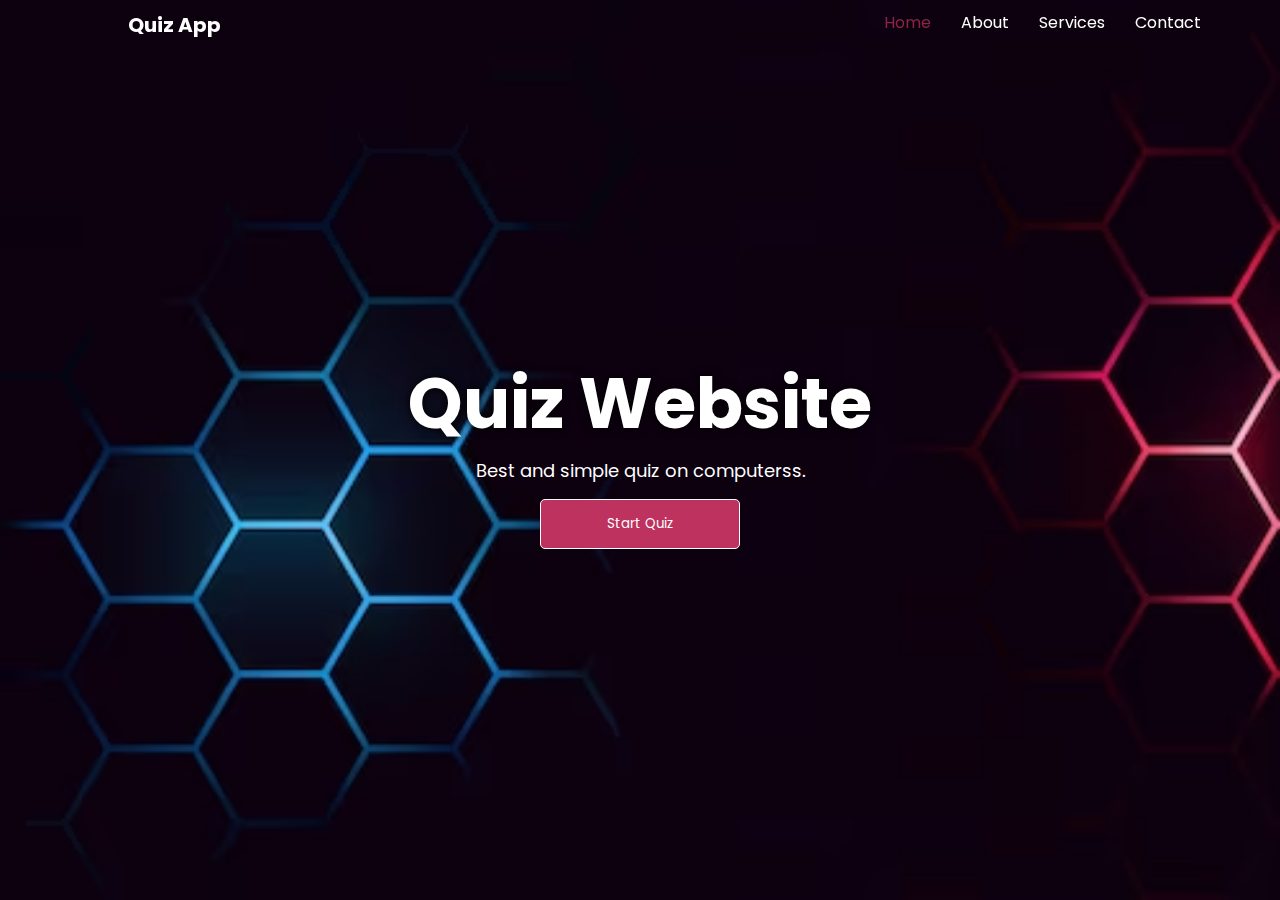
<file: Quiz-app/index.html>
<!DOCTYPE html>
<html lang="en">
  <head>
    <meta charset="UTF-8" />
    <meta name="viewport" content="width=device-width, initial-scale=1.0" />
    <title>Quiz App</title>
    <link rel="stylesheet" href="./css/style.css" />
  </head>
  <body>
    <main class="main">
      <header class="header">
        <a href="#" class="logo">Quiz App</a>

        <nav class="navbar">
            <div class="nav-list hide">
                <ul>
                    <li><a href="#" class="active">Home</a></li>
                    <li><a href="#">About</a></li>
                    <li><a href="#">Services</a></li>
                    <li><a href="#">Contact</a></li>
                  </ul>
            </div>
          <div class="hamburger">
            <span></span>
            <span></span>
            <span></span>
          </div>
        </nav>
      </header>

      <section class="welcome">
        <div>
            <h1>Quiz Website</h1>
            <p>Best and simple quiz on computerss.</p>
            <button class="start-btn">Start Quiz</button>
        </div>
        
      </section>
    </main>
    <section class="pop-up">
        <div>
            <h1>Quiz Guide</h1>
            <ol>
                <li>1. Lorem ipsum dolor sit amet consectetur adipisicing elit. </li>
                <li>2. Lorem ipsum dolor sit amet consectetur adipisicing elit. veritatis.</li>
                <li>3. Lorem ipsum dolor sit amet consecte. Explicabo, veritatis.</li>
                <li>4. Lorem ipsum  adipisicing elit. Explicabo, veritatis.</li>
                <li>5. Lorem ipsum dolor sit amet consectetur adipisicing elit.  veritatis.</li>
            </ol>
            <div class="btn">
                <button class="info-btn exit-btn">Exit Quiz</button>
                <a href="./quiz.html"><button class="info-btn continue-btn">Continue</button></a>
            </div>
        </div>
    </section>
    <script
      src="https://code.jquery.com/jquery-3.7.1.js"
      integrity="sha256-eKhayi8LEQwp4NKxN+CfCh+3qOVUtJn3QNZ0TciWLP4="
      crossorigin="anonymous"
    ></script>
    <script src="./js/script.js"></script>
  </body>
</html>
</file>
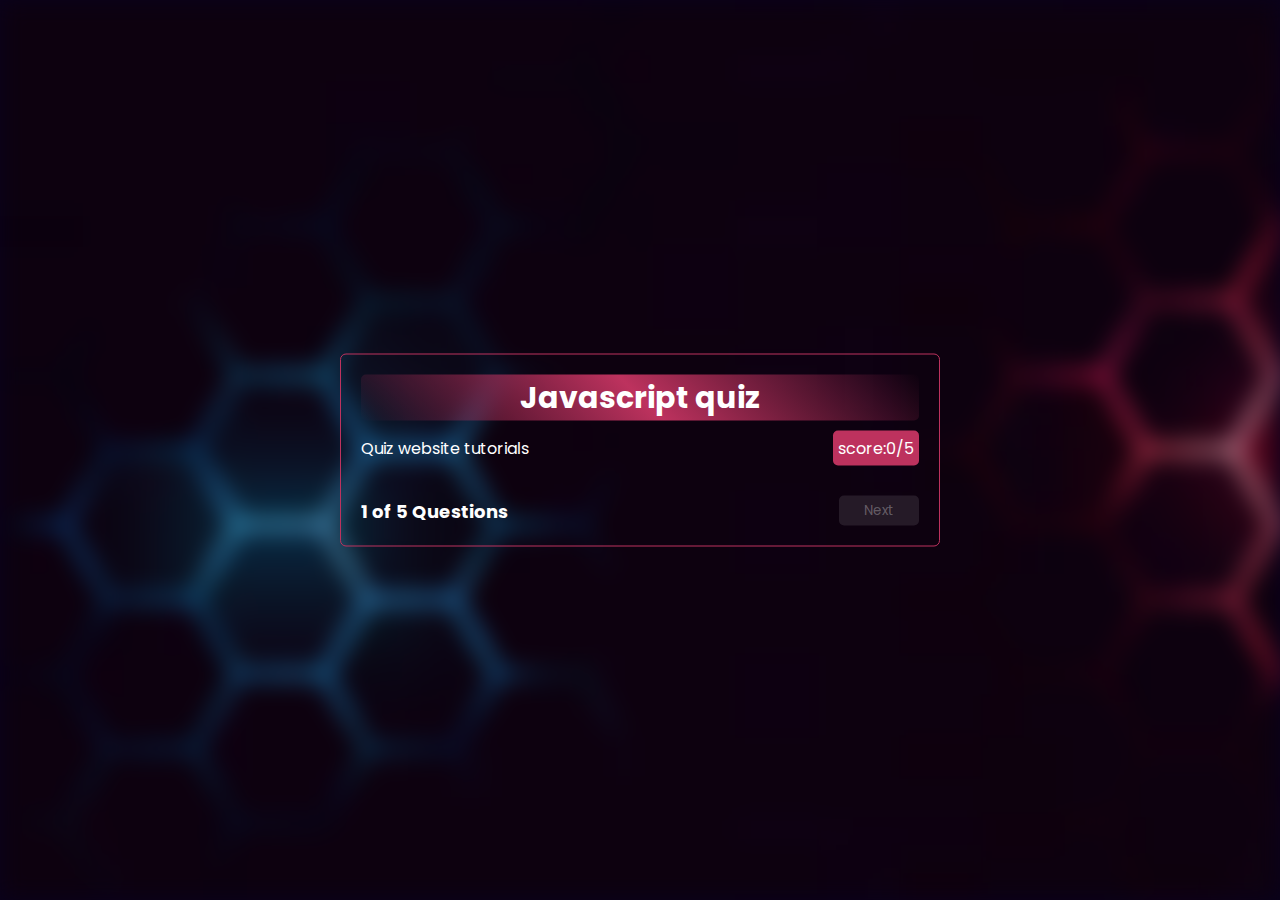
<file: Quiz-app/quiz.html>
<!DOCTYPE html>
<html lang="en">
  <head>
    <meta charset="UTF-8" />
    <meta name="viewport" content="width=device-width, initial-scale=1.0" />
    <title>Quiz App</title>
    <link rel="stylesheet" href="./css/style.css" />
  </head>
  <body>
    <main class="main active">
    </main>
      <section class="quiz-section">
        <div class="quiz-box">
          <h1>Javascript quiz</h1>
          <div class="quiz-header">
            <p>Quiz website tutorials</p>
            <p class="score">score:0/5</p>
          </div>
          <h2 class="question-text"></h2>
          <div class="option-list">
            <!-- <div class="option">
              <span>A.Charles Babbage</span>
            </div>
            <div class="option">
              <span>B.Bill Gates</span>
            </div>
            <div class="option">
              <span>C.Elon Mask</span>
            </div>
            <div class="option">
              <span>D.Steve Jobs</span>
            </div> -->
          </div>
          <div class="quiz-footer">
            <span class="question-total">1 of 5 Questions</span>
            <button class="next-btn">Next</button>
          </div>
          
        </div>
      </section>
      <div class="result-box">
        <h2>Quiz result</h2>
        <div class="percentage-container">
          <div class="circular-progress">
            <span class="progress-value">0%</span>
          </div>
          <span class="score-text">Your score 0 out of 5</span>
        </div>
        <div class="buttons">
          <a href="#"><button class="tryAgain-btn">Try Again</button></a>
          <a href="./index.html"><button id="go-to-home">Go To Home</button></a>
        </div>
        
      </div>
   
    <script
      src="https://code.jquery.com/jquery-3.7.1.js"
      integrity="sha256-eKhayi8LEQwp4NKxN+CfCh+3qOVUtJn3QNZ0TciWLP4="
      crossorigin="anonymous"
    ></script>
    <script src="./js/questions.js"></script>
    <script src="./js/script.js"></script>
  </body>
</html>
</file>
<file: Quiz-app/css/style.css>
@import url('https://fonts.googleapis.com/css2?family=Dosis:wght@500&family=Great+Vibes&family=Nunito+Sans:opsz,wght@6..12,300&family=Poppins&family=Roboto:wght@100;700&family=Teko:wght@300&display=swap');


*{
    margin: 0;
    padding: 0;
    box-sizing: border-box;
    font-family: 'Poppins', sans-serif;
}
body{
    background: #09001d;
    color: #fff;
}
a{
    text-decoration: none;
    display: inline-block;
}

.header{
    background-color: transparent;
    display: flex;
    width: 100%;
    padding: 10px 0;
    justify-content: space-between;
    position: fixed;
}
.navbar{
    display: flex;
    margin-right: 5%;
    
}
.nav-list > ul{
    list-style-type: none;
    display: flex;
}
.nav-list li{
    padding: 0px 15px;
}
.nav-list li>a{
    font-size: 16px;
    color: #fff;
    transition: .3s;
}
.nav-list li>a:hover, .nav-list li> a.active{
    color: #8D2446;
}
.logo{
    font-size: 20px;
    margin-left: 10%;
    font-weight: bold;
    color: #fff;
    &:hover{
        color: #0F568F;
    }
}
.main{
    min-height: 100vh;
    position: relative;
    background-image: url("../images/background-neon.avif");
    background-size: cover;
    pointer-events: auto;
    transition: .3s ease;
}
.main.active {
    filter: blur(12px);
    pointer-events: none;
    
}

.hamburger span {
    display: block;
    width: 30px;
    height: 2px;
    margin: 6px auto;
    background-color: #fff;
    transition: all 0.3s ease-in-out;
  }
.hide{
    display: none;
} 


.hamburger.active-hamburger span:nth-child(1) {
    transform: rotate(-45deg) translate(-4px, 6px);
  }
  
  .hamburger.active-hamburger span:nth-child(2) {
    opacity: 0;
  }
  
  .hamburger.active-hamburger span:nth-child(3) {
    transform: rotate(45deg) translate(-5px, -8px);
  }
  



.welcome{
    width: 100%;
    height: 100vh;
    display: flex;
    justify-content: center;
    align-items: center;
}
.welcome>div{
    max-width:500px;
    margin-left: auto;
    margin-right: auto;
    display: flex;
    align-items: center;
    flex-direction: column;
    
}
.welcome h1{
    font-size: 70px;
    font-weight: bold;
    color:#fff;
    
    text-shadow: 0 0 10px black;
}
.welcome p{
    color: #fff;
    font-size: 18px;
    text-align: center;
    margin-bottom: 15px;
}
.welcome .start-btn{
    width: 200px;
    height: 50px;
    border-style: none;
    background-color: #bd325e;
    border-radius: 5px;
    cursor: pointer;
    color: #fff;
    border: 1px solid #fff;
    &:hover{
        background-color: transparent;
    }
}

.pop-up{
    width: 100%;
    display: none;
    
}

.pop-up.active{
    display: block;
}
.pop-up >div{
    position: absolute;
    color: #fff;
    top: 50%;
    left: 50%;
    width: 60%;
    padding: 20px;
    max-width: 500px;
    background-color: #fff;
    border-radius: 6px;
    transform: translate(-50%,-50%);
}
.pop-up >div h1{
    font-size: 40px;
    font-weight: bold;
    color: #8D2446;
}
.pop-up >div li{
    font-size: 14px;
    font-weight: 500;
    color: grey;
    display: inline-block;
    margin: 5px;

}
.pop-up >div .btn{
    display: flex;
    justify-content: space-between;
}
.info-btn{
    width: 150px;
    height: 40px;
    border-style: none;
    background-color: #bd325e;
    border-radius: 5px;
    cursor: pointer;
    color: #fff;
    border: 1px solid #fff;
    &:hover{
        background-color: #8D2446;
    }  
}

.exit-btn{
    background-color: transparent;
    border: 1px solid #8D2446;
    color: #8D2446;
    &:hover{
        color: #fff;
    }
}

.quiz-section{
    position: absolute;
    color: #fff;
    top: 50%;
    left: 50%;
    width: 60%;
    padding: 20px;
    max-width: 600px;
    border-radius: 6px;
    border: 1px solid #bd325e;
    transform: translate(-50%,-50%);
}
.quiz-section.hide{
    display: none;
}
.quiz.box{
    padding: 10px;
}
.quiz-box h1{
    font-size: 30px;
    text-align: center;
    background: linear-gradient(45deg,transparent ,#bd325e,transparent);
    border-radius: 5px;
}

.quiz-header{
    display: flex;
    justify-content: space-between;
    align-items: center;
    padding: 10px 0;
}
.quiz-header .score{
    background-color: #bd325e;
    color: #fff;
    border-radius: 5px;
    padding: 5px;
}

.option-list .option{
    width: 100%;
    padding: 10px;
    margin: 10px 0;
    background: transparent;
    border-radius: 5px;
    border: 2px solid rgb(255, 255, 255,.2);
    cursor: pointer;
    &:hover{
        background: rgb(255, 255, 255,.1);
        border-color: rgb(255, 255, 255,.1);
    }
}

.option-list .option.correct{
    background: #05010c;
    color: #47e691;
    border-color: #47e691;
}
.option-list .option.incorrect{
    background: #05010c;
    color: #fc6262;
    border-color: #fc6262;
}
.option-list .option.disabled{
    pointer-events: none;
}


.quiz-footer{
    margin-top: 20px;
    display: flex;
    justify-content: space-between;
    align-items: center;
}
.question-total{
    font-weight: bold;
    font-size: 18px;
}

.next-btn{
  border:rgb(255, 255, 255,.1) ;
  outline: none;
  background:rgb(255, 255, 255,.1);
  color: rgb(255, 255, 255,.3);
  padding: 5px;
  width: 80px;
  border-radius: 5px; 
  cursor: pointer;
  transition: .3s;
  pointer-events: none;
    
}
.next-btn.active:hover{
    background: #902547; 
}
.next-btn.active{
    pointer-events: auto;
    background: #bd325e;
    color: #fff;
}

.result-box{
    position: absolute;
    color: #fff;
    top: 50%;
    left: 50%;
    width: 60%;
    padding: 20px;
    max-width: 500px;
    border-radius: 6px;
    border: 1px solid #bd325e;
    transform: translate(-50%,-50%);
    text-align: center;
    display: none;
}
.result-box.active{
    display: block;
}
.result-box h2{
    font-size: 30px;
    text-align: center;
    background: linear-gradient(45deg,transparent ,#bd325e,transparent);
    border-radius: 5px;
}
.percentage-container{
    display: flex;
    flex-direction: column;
    align-items: center;
    margin-top: 10px;
}
.circular-progress::before{
    content: '';
    height: 22vw;
    width: 22vw;
    position: absolute;
    background-color: #05010c;
    border-radius: 50%;
}
.circular-progress{
    height: 25vw;
    position: relative;
    width: 25vw;
    border-radius: 50%;
    background: conic-gradient(#bd325e 3.6deg,rgb(255, 255, 255,.1) 0deg) ;
    display: flex;
    flex-direction: column;
    justify-content: center;
    align-items: center;
}
.progress-value{
    font-size: 28px;
    font-weight: bold;
    position: relative;
}
.score-text{
    font-size: 23px;
    font-weight: bold;
    margin-top: 10px;
}
.buttons{
    display: flex;
    justify-content: space-around;
}
.buttons button{
    width: 100px;
    height: 40px;
    border-style: none;
    margin: 10px;
    background-color: #bd325e;
    border-radius: 5px;
    cursor: pointer;
    color: #fff;
    border: 1px solid #fff;
    border: 1px solid #8D2446;
    &:hover{
        background-color: #8D2446;
    }  
}
#go-to-home{
    background-color: transparent;
    border: 1px solid #8D2446;
    color: #8D2446;
    &:hover{
        color: #fff;
        background-color:#bd325e;
    }
}


@media screen and (min-width:720px){
    .hamburger{
        display: none;
    }
    .hide{
        display: block;
    }
}
@media screen and (max-width:720px) {
    .navbar{
        position: absolute;
        right: 0;
        
    }
    .nav-list >ul{
        width: 100%;
        flex-direction: column;
    }
    .welcome>div{
        width: 60%;
    }
    .welcome h1{
        font-size: 9vw;
    }
    .welcome p{
        font-size: 2.5vw;
    }

    .welcome .start-btn{
        width: 30vw;
        font-size: 3.5vw;
        height: 10vw;
    }
    .pop-up >div li{
        font-size: 2.5vw ;
    }
    .pop-up>div h1{
        font-size: 6vw;
    }
    .pop-up>div .info-btn{
        width: 25vw;
        font-size: 2.5vw;
        height: 5vw;
        margin: 0 5px;
    }
    .quiz-box h1{
        font-size: 4vw;
    }
    .question-text{
        font-size: 3vw;
    }
    .quiz-header p:first-child{
        font-size: 2vw;
    }
    .score{
        font-size: 2.5vw;
    }
    .option >span{
        font-size: 2.5vw;
    }
    .option-list .option{
        padding:5px ;
    }
    .next-btn{
        width: 10vw;
        font-size: 2.5vw;
    }
    .question-total{
        font-size: 2.5vw;
    }
    .result-box h2{
        font-size: 4vw;
    }
    .progress-value{
        font-size: 2.5vw;
    }
    .score-text{
        font-size: 2.5vw;
    }
    .buttons{
        flex-direction: column;
    }
    .buttons button{
        font-size: 2vw;
        width: 80%;
    }
    
    
}
</file>
